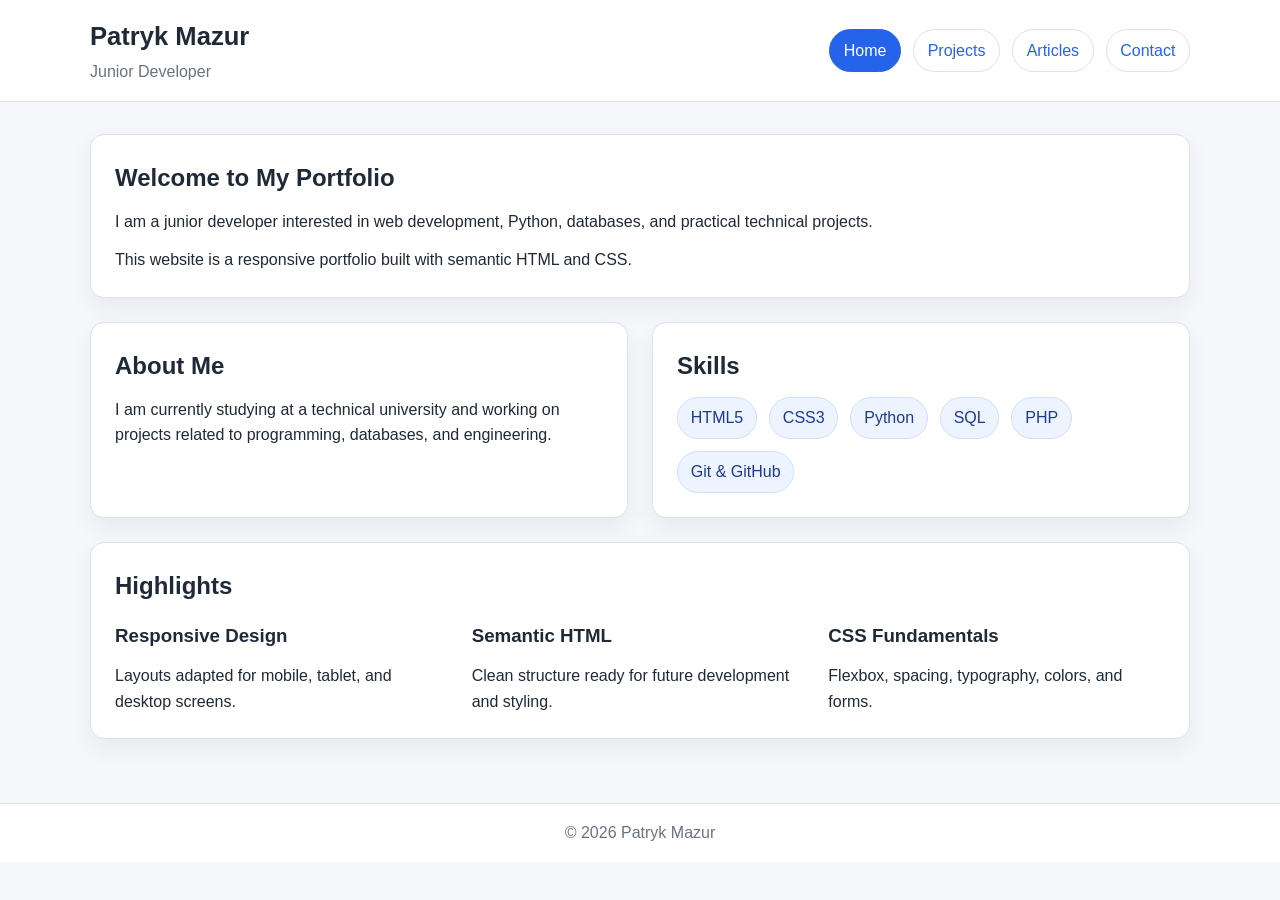
<file: index.html>
<!DOCTYPE html>
<html lang="en">
<head>
  <meta charset="UTF-8" >
  <meta name="viewport" content="width=device-width, initial-scale=1.0" >
  <meta name="description" content="Personal portfolio homepage of Patryk Mazur" >
  <meta name="author" content="Patryk Mazur" >
  <title>Home | Patryk Mazur</title>
  <link rel="icon" href="favicon.ico" >
  <link rel="stylesheet" href="style.css" >
</head>
<body>
  <header class="site-header">
    <div class="container header-inner">
      <div class="brand">
        <h1>Patryk Mazur</h1>
        <p>Junior Developer</p>
      </div>

      <nav class="site-nav" aria-label="Main navigation">
        <ul>
          <li><a href="index.html" class="active">Home</a></li>
          <li><a href="projects.html">Projects</a></li>
          <li><a href="articles.html">Articles</a></li>
          <li><a href="contact.html">Contact</a></li>
        </ul>
      </nav>
    </div>
  </header>

  <main class="container layout">
    <section class="hero card">
      <h2>Welcome to My Portfolio</h2>
      <p>
        I am a junior developer interested in web development, Python,
        databases, and practical technical projects.
      </p>
      <p>
        This website is a responsive portfolio built with semantic HTML and CSS.
      </p>
    </section>

    <section class="grid-two">
      <article class="card">
        <h2>About Me</h2>
        <p>
          I am currently studying at a technical university and working on
          projects related to programming, databases, and engineering.
        </p>
      </article>

      <article class="card">
        <h2>Skills</h2>
        <ul class="tag-list">
          <li>HTML5</li>
          <li>CSS3</li>
          <li>Python</li>
          <li>SQL</li>
          <li>PHP</li>
          <li>Git & GitHub</li>
        </ul>
      </article>
    </section>

    <section class="card">
      <h2>Highlights</h2>
      <div class="grid-three">
        <article>
          <h3>Responsive Design</h3>
          <p>Layouts adapted for mobile, tablet, and desktop screens.</p>
        </article>
        <article>
          <h3>Semantic HTML</h3>
          <p>Clean structure ready for future development and styling.</p>
        </article>
        <article>
          <h3>CSS Fundamentals</h3>
          <p>Flexbox, spacing, typography, colors, and forms.</p>
        </article>
      </div>
    </section>
  </main>

  <footer class="site-footer">
    <div class="container">
      <p>© 2026 Patryk Mazur</p>
    </div>
  </footer>
</body>
</html>
</file>
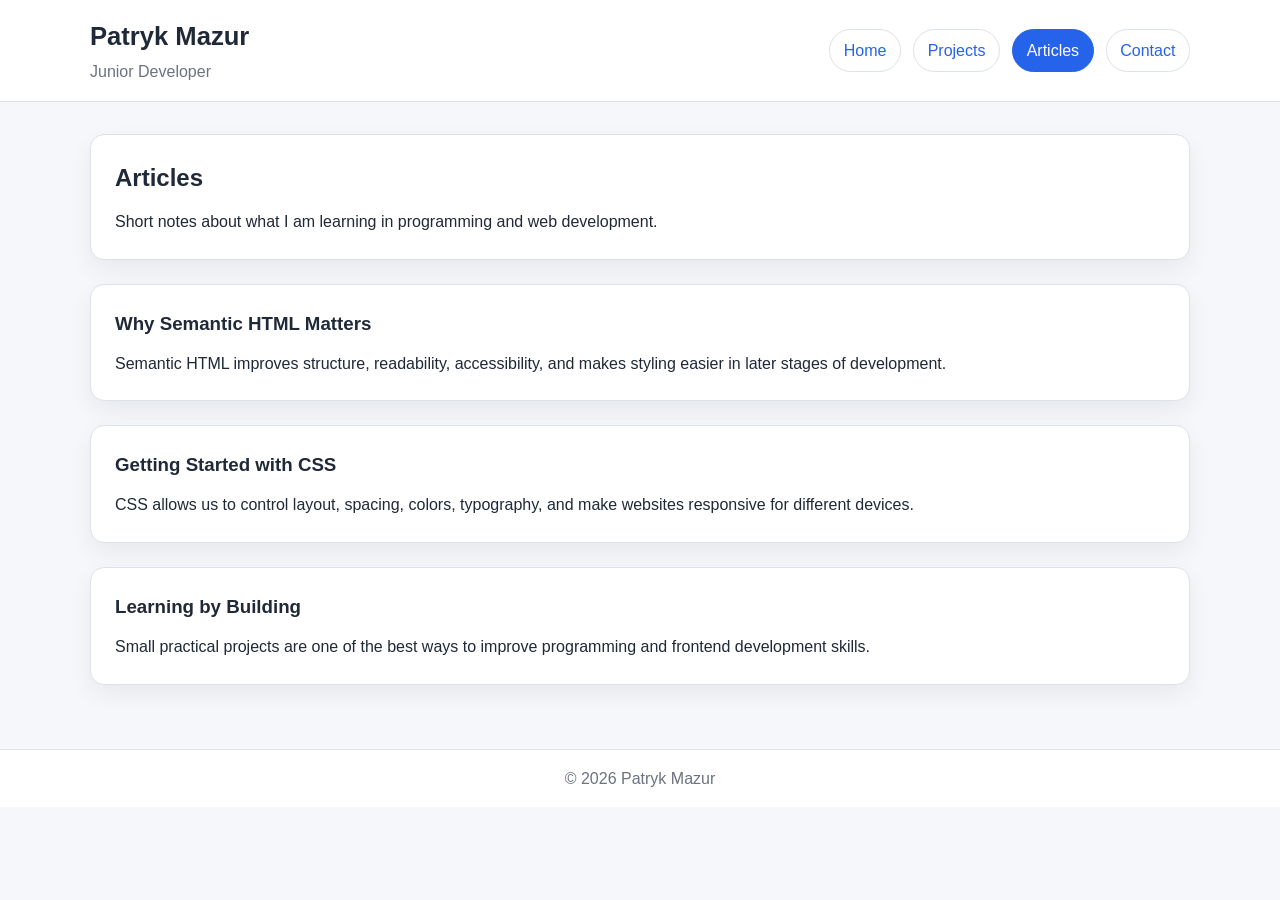
<file: articles.html>
<!DOCTYPE html>
<html lang="en">
<head>
  <meta charset="UTF-8" >
  <meta name="viewport" content="width=device-width, initial-scale=1.0" >
  <meta name="description" content="Articles and notes by Patryk Mazur" >
  <meta name="author" content="Patryk Mazur" >
  <title>Articles | Patryk Mazur</title>
  <link rel="icon" href="favicon.ico" >
  <link rel="stylesheet" href="style.css" >
</head>
<body>
  <header class="site-header">
    <div class="container header-inner">
      <div class="brand">
        <h1>Patryk Mazur</h1>
        <p>Junior Developer</p>
      </div>

      <nav class="site-nav" aria-label="Main navigation">
        <ul>
          <li><a href="index.html">Home</a></li>
          <li><a href="projects.html">Projects</a></li>
          <li><a href="articles.html" class="active">Articles</a></li>
          <li><a href="contact.html">Contact</a></li>
        </ul>
      </nav>
    </div>
  </header>

  <main class="container">
    <section class="page-heading card">
      <h2>Articles</h2>
      <p>Short notes about what I am learning in programming and web development.</p>
    </section>

    <section class="article-list">
      <article class="card">
        <h3>Why Semantic HTML Matters</h3>
        <p>
          Semantic HTML improves structure, readability, accessibility, and makes
          styling easier in later stages of development.
        </p>
      </article>

      <article class="card">
        <h3>Getting Started with CSS</h3>
        <p>
          CSS allows us to control layout, spacing, colors, typography, and make
          websites responsive for different devices.
        </p>
      </article>

      <article class="card">
        <h3>Learning by Building</h3>
        <p>
          Small practical projects are one of the best ways to improve programming
          and frontend development skills.
        </p>
      </article>
    </section>
  </main>

  <footer class="site-footer">
    <div class="container">
      <p>© 2026 Patryk Mazur</p>
    </div>
  </footer>
</body>
</html>
</file>
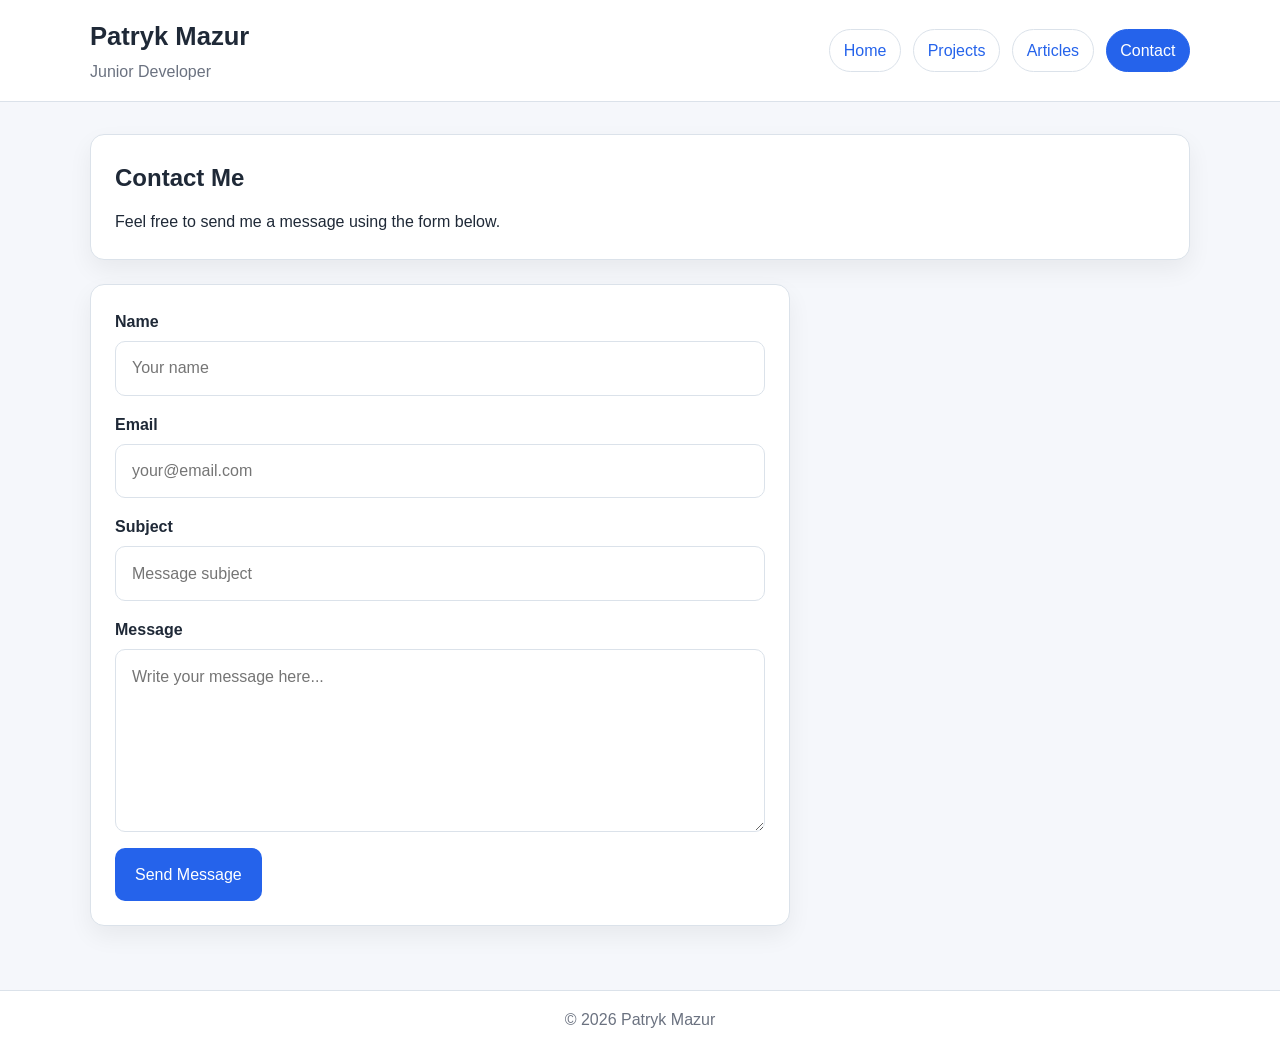
<file: contact.html>
<!DOCTYPE html>
<html lang="en">
<head>
  <meta charset="UTF-8" >
  <meta name="viewport" content="width=device-width, initial-scale=1.0" >
  <meta name="description" content="Contact Patryk Mazur" >
  <meta name="author" content="Patryk Mazur" >
  <title>Contact | Patryk Mazur</title>
  <link rel="icon" href="favicon.ico" >
  <link rel="stylesheet" href="style.css" >
</head>
<body>
  <header class="site-header">
    <div class="container header-inner">
      <div class="brand">
        <h1>Patryk Mazur</h1>
        <p>Junior Developer</p>
      </div>

      <nav class="site-nav" aria-label="Main navigation">
        <ul>
          <li><a href="index.html">Home</a></li>
          <li><a href="projects.html">Projects</a></li>
          <li><a href="articles.html">Articles</a></li>
          <li><a href="contact.html" class="active">Contact</a></li>
        </ul>
      </nav>
    </div>
  </header>

  <main class="container">
    <section class="page-heading card">
      <h2>Contact Me</h2>
      <p>Feel free to send me a message using the form below.</p>
    </section>

    <section class="card form-card">
      <form class="contact-form" action="#" method="post">
        <div class="form-group">
          <label for="name">Name</label>
          <input type="text" id="name" name="name" placeholder="Your name" required >
        </div>

        <div class="form-group">
          <label for="email">Email</label>
          <input type="email" id="email" name="email" placeholder="your@email.com" required >
        </div>

        <div class="form-group">
          <label for="subject">Subject</label>
          <input type="text" id="subject" name="subject" placeholder="Message subject" required >
        </div>

        <div class="form-group">
          <label for="message">Message</label>
          <textarea id="message" name="message" rows="6" placeholder="Write your message here..." required></textarea>
        </div>

        <button type="submit" class="btn">Send Message</button>
      </form>
    </section>
  </main>

  <footer class="site-footer">
    <div class="container">
      <p>© 2026 Patryk Mazur</p>
    </div>
  </footer>
</body>
</html>
</file>
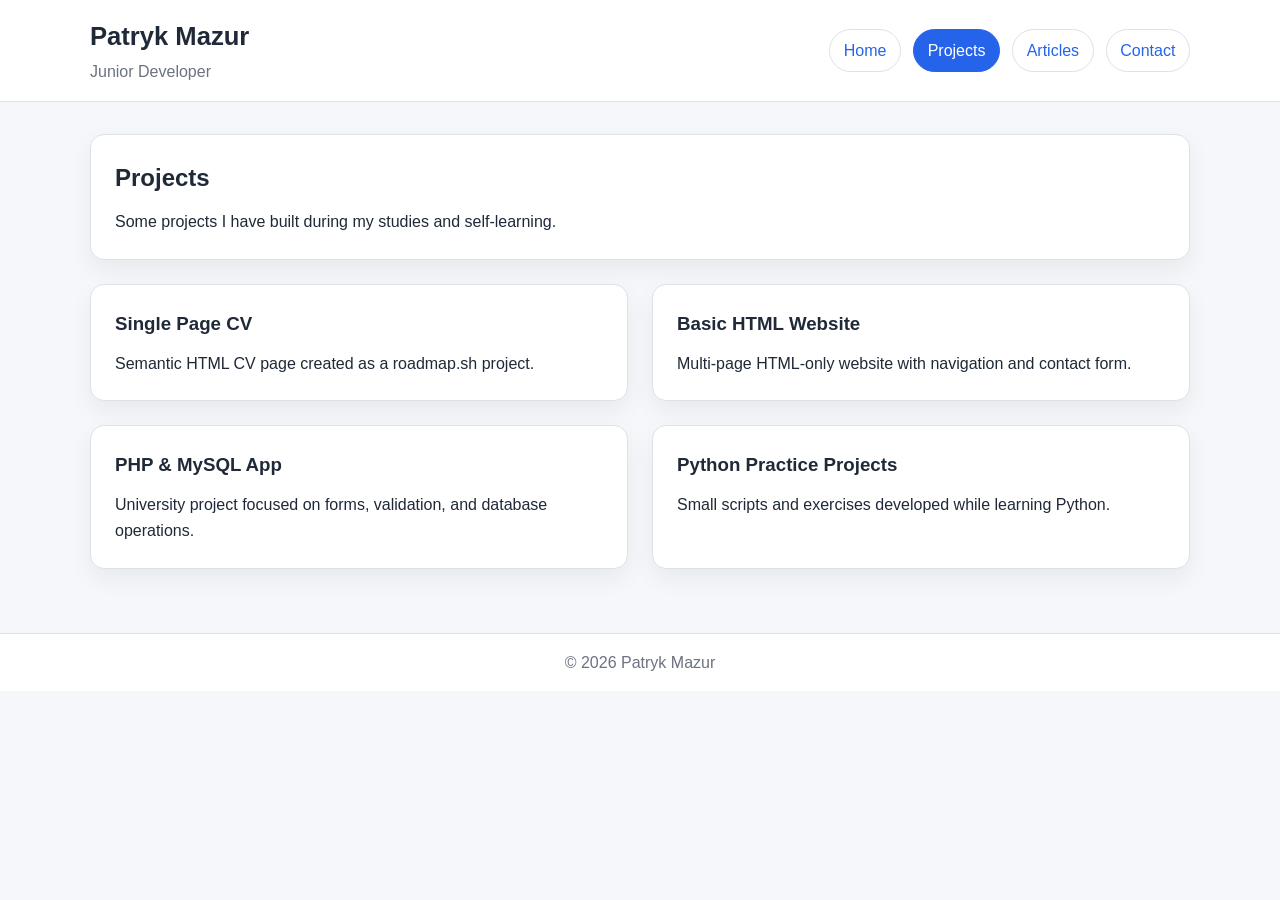
<file: projects.html>
<!DOCTYPE html>
<html lang="en">
<head>
  <meta charset="UTF-8" >
  <meta name="viewport" content="width=device-width, initial-scale=1.0" >
  <meta name="description" content="Projects by Patryk Mazur" >
  <meta name="author" content="Patryk Mazur" >
  <title>Projects | Patryk Mazur</title>
  <link rel="icon" href="favicon.ico" >
  <link rel="stylesheet" href="style.css" >
</head>
<body>
  <header class="site-header">
    <div class="container header-inner">
      <div class="brand">
        <h1>Patryk Mazur</h1>
        <p>Junior Developer</p>
      </div>

      <nav class="site-nav" aria-label="Main navigation">
        <ul>
          <li><a href="index.html">Home</a></li>
          <li><a href="projects.html" class="active">Projects</a></li>
          <li><a href="articles.html">Articles</a></li>
          <li><a href="contact.html">Contact</a></li>
        </ul>
      </nav>
    </div>
  </header>

  <main class="container">
    <section class="page-heading card">
      <h2>Projects</h2>
      <p>Some projects I have built during my studies and self-learning.</p>
    </section>

    <section class="grid-two">
      <article class="card">
        <h3>Single Page CV</h3>
        <p>Semantic HTML CV page created as a roadmap.sh project.</p>
      </article>

      <article class="card">
        <h3>Basic HTML Website</h3>
        <p>Multi-page HTML-only website with navigation and contact form.</p>
      </article>

      <article class="card">
        <h3>PHP & MySQL App</h3>
        <p>University project focused on forms, validation, and database operations.</p>
      </article>

      <article class="card">
        <h3>Python Practice Projects</h3>
        <p>Small scripts and exercises developed while learning Python.</p>
      </article>
    </section>
  </main>

  <footer class="site-footer">
    <div class="container">
      <p>© 2026 Patryk Mazur</p>
    </div>
  </footer>
</body>
</html>
</file>
<file: style.css>
:root {
  --bg: #f5f7fb;
  --surface: #ffffff;
  --text: #1f2937;
  --muted: #6b7280;
  --border: #dbe2ea;
  --primary: #2563eb;
  --primary-hover: #1d4ed8;
  --shadow: 0 10px 25px rgba(0, 0, 0, 0.06);
  --radius: 14px;
  --container: 1100px;
}

* {
  box-sizing: border-box;
  margin: 0;
  padding: 0;
}

html {
  font-size: 16px;
}

body {
  font-family: Arial, Helvetica, sans-serif;
  line-height: 1.6;
  color: var(--text);
  background-color: var(--bg);
}

img {
  max-width: 100%;
  display: block;
}

a {
  color: var(--primary);
  text-decoration: none;
}

a:hover {
  text-decoration: underline;
}

ul {
  padding-left: 1.25rem;
}

.container {
  width: min(100% - 2rem, var(--container));
  margin-inline: auto;
}

.site-header {
  background: var(--surface);
  border-bottom: 1px solid var(--border);
  position: sticky;
  top: 0;
}

.header-inner {
  display: flex;
  justify-content: space-between;
  align-items: center;
  gap: 1rem;
  padding: 1rem 0;
}

.brand h1 {
  font-size: 1.6rem;
  margin-bottom: 0.15rem;
}

.brand p {
  color: var(--muted);
}

.site-nav ul {
  display: flex;
  flex-wrap: wrap;
  gap: 0.75rem;
  list-style: none;
  padding-left: 0;
}

.site-nav a {
  display: inline-block;
  padding: 0.5rem 0.85rem;
  border: 1px solid var(--border);
  border-radius: 999px;
  background: #fff;
}

.site-nav a.active,
.site-nav a:hover {
  background: var(--primary);
  color: #fff;
  border-color: var(--primary);
  text-decoration: none;
}

main {
  padding: 2rem 0;
}

.layout,
.article-list {
  display: flex;
  flex-direction: column;
  gap: 1.5rem;
}

.hero {
  padding: 2rem;
}

.page-heading {
  margin-bottom: 1.5rem;
}

.grid-two {
  display: grid;
  grid-template-columns: 1fr 1fr;
  gap: 1.5rem;
}

.grid-three {
  display: grid;
  grid-template-columns: repeat(3, 1fr);
  gap: 1.25rem;
  margin-top: 1rem;
}

.card {
  background: var(--surface);
  border: 1px solid var(--border);
  border-radius: var(--radius);
  padding: 1.5rem;
  box-shadow: var(--shadow);
}

.card h2,
.card h3 {
  margin-bottom: 0.75rem;
}

.card p + p {
  margin-top: 0.75rem;
}

.tag-list {
  display: flex;
  flex-wrap: wrap;
  gap: 0.75rem;
  list-style: none;
  padding-left: 0;
}

.tag-list li {
  background: #eef4ff;
  border: 1px solid #cfe0ff;
  color: #1e3a8a;
  padding: 0.45rem 0.8rem;
  border-radius: 999px;
}

.form-card {
  max-width: 700px;
}

.contact-form {
  display: flex;
  flex-direction: column;
  gap: 1rem;
}

.form-group {
  display: flex;
  flex-direction: column;
}

label {
  font-weight: bold;
  margin-bottom: 0.4rem;
}

input,
textarea {
  width: 100%;
  padding: 0.85rem 1rem;
  border: 1px solid var(--border);
  border-radius: 10px;
  font: inherit;
  background: #fff;
}

input:focus,
textarea:focus {
  outline: 2px solid rgba(37, 99, 235, 0.2);
  border-color: var(--primary);
}

.btn {
  align-self: flex-start;
  background: var(--primary);
  color: #fff;
  border: none;
  padding: 0.85rem 1.25rem;
  border-radius: 10px;
  cursor: pointer;
  font: inherit;
}

.btn:hover {
  background: var(--primary-hover);
}

.site-footer {
  border-top: 1px solid var(--border);
  background: var(--surface);
  margin-top: 2rem;
}

.site-footer .container {
  padding: 1rem 0;
}

.site-footer p {
  color: var(--muted);
  text-align: center;
}

@media (max-width: 768px) {
  .header-inner {
    flex-direction: column;
    align-items: flex-start;
  }

  .site-nav ul {
    flex-direction: column;
    width: 100%;
  }

  .site-nav a {
    width: 100%;
    text-align: center;
  }

  .grid-two,
  .grid-three {
    grid-template-columns: 1fr;
  }

  .hero {
    padding: 1.5rem;
  }
}
</file>
